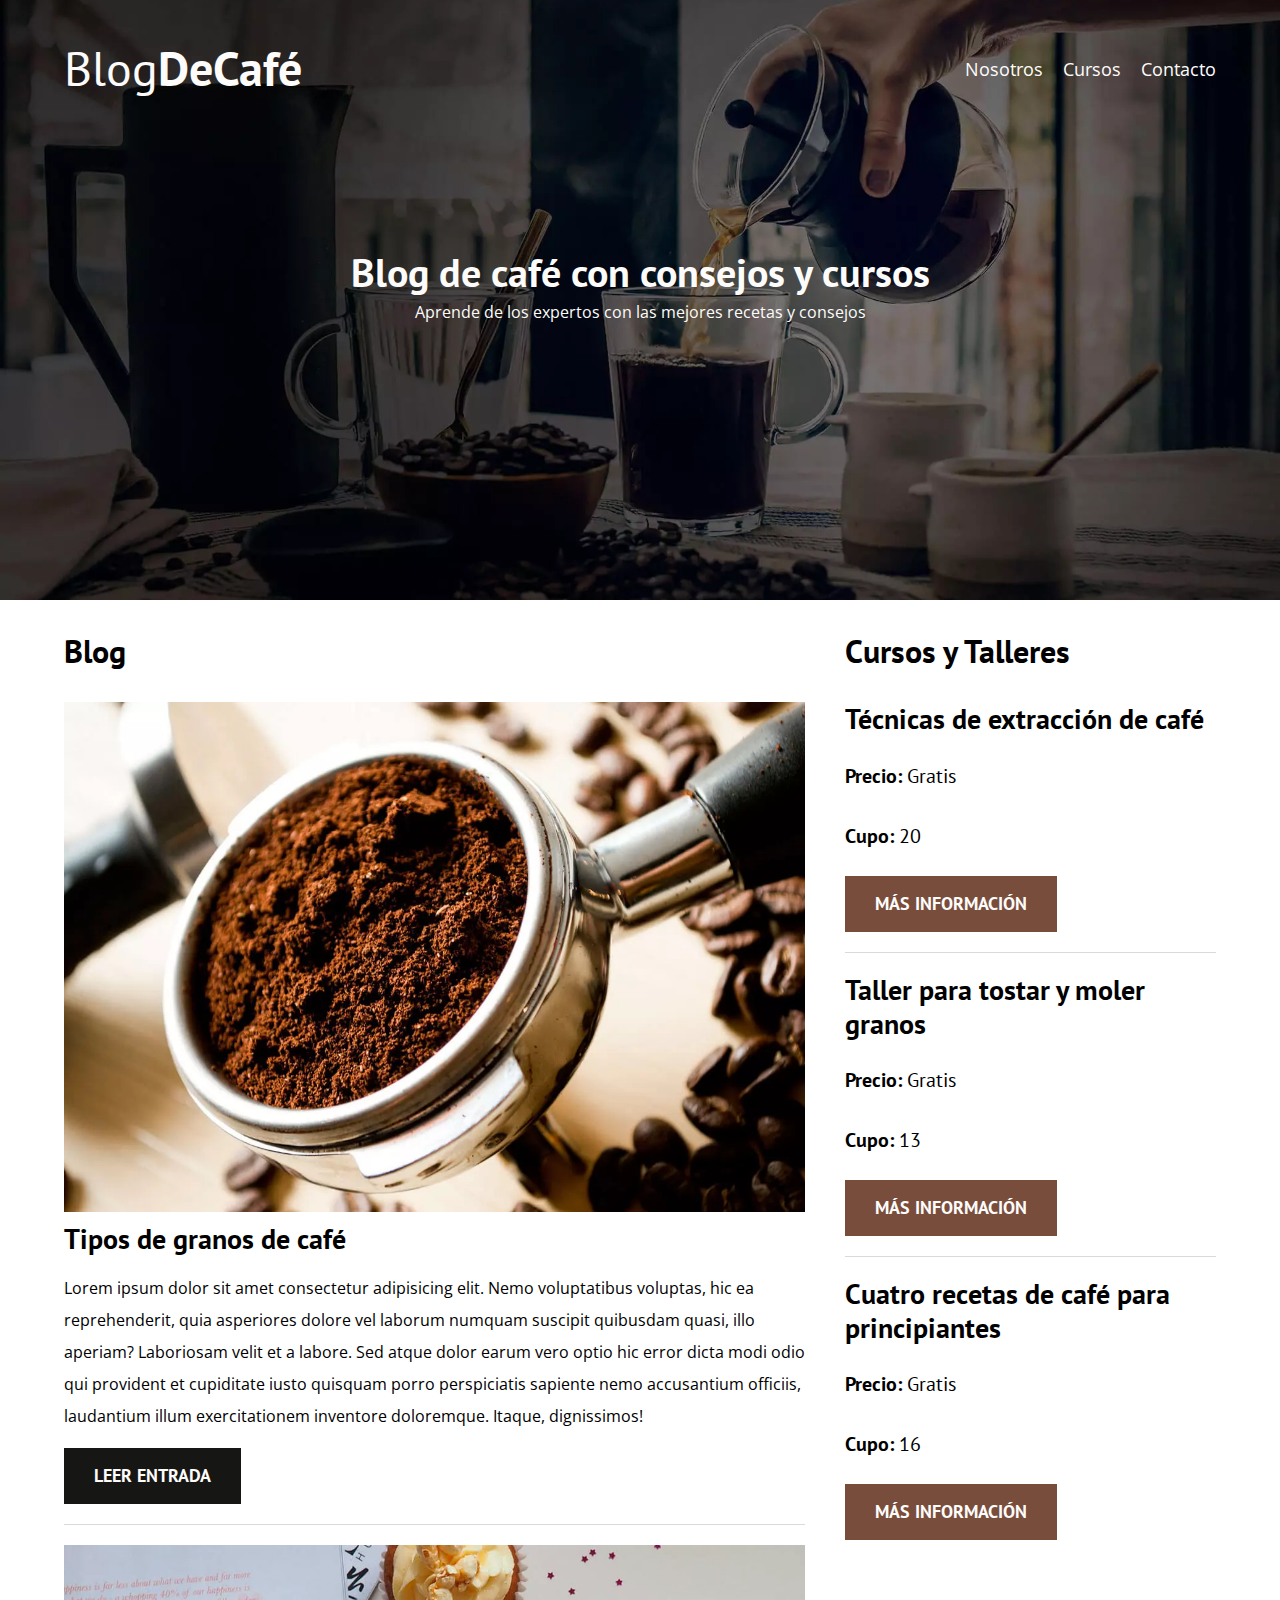
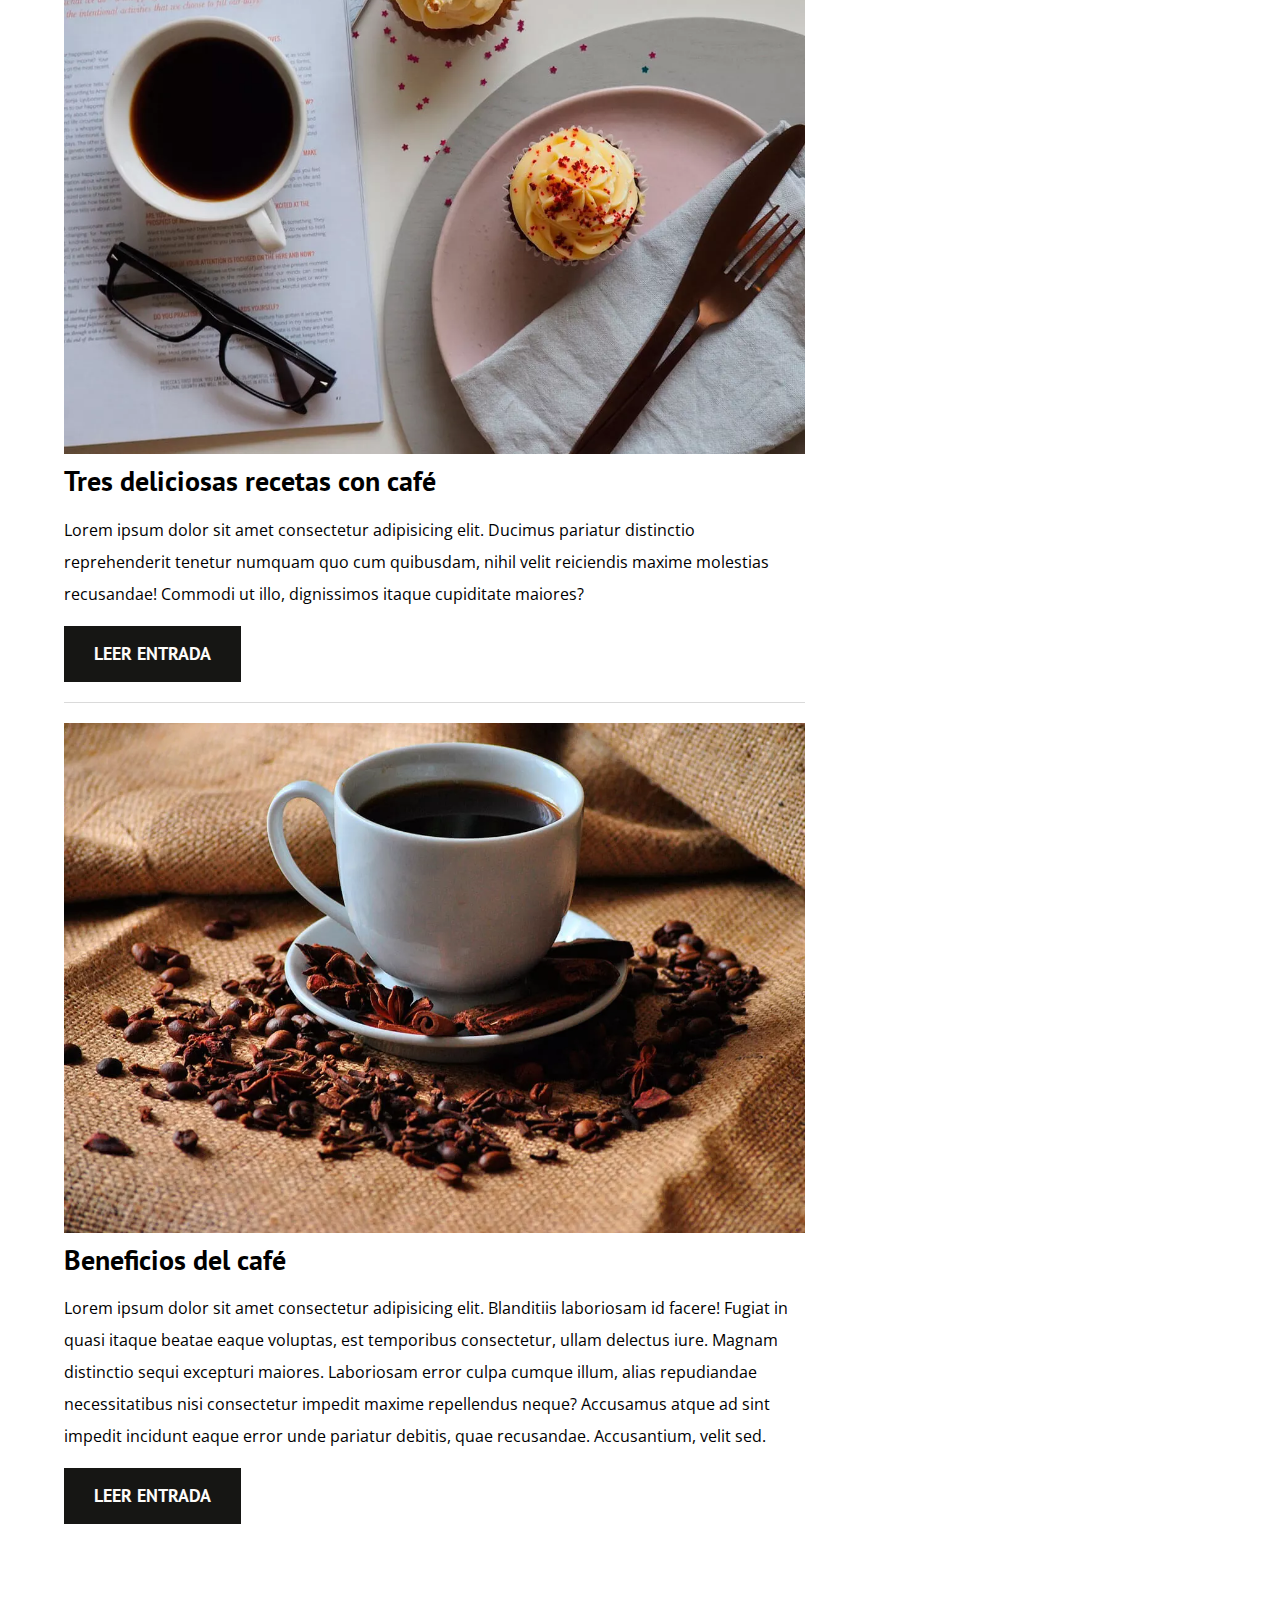
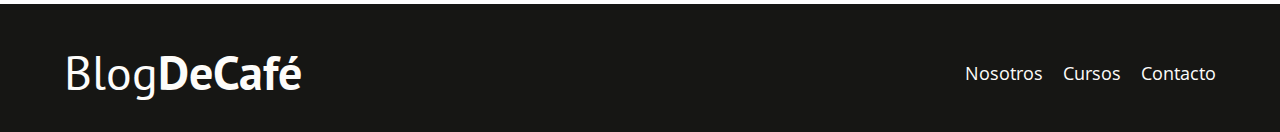
<file: index.html>
<!DOCTYPE html>
<html lang="es">

<head>
    <meta charset="UTF-8">
    <meta name="viewport" content="width=device-width, initial-scale=1.0">
    <title>Blog De Café</title>

    <!-- CSS & Fonts -->
    <link rel="preload" href="css/normalize.css" as="style">
    <link rel="stylesheet" href="css/normalize.css">

    <link rel="preconnect" href="https://fonts.googleapis.com/css2?family=Open+Sans&family=PT+Sans:wght@400;700&display=swap" crossorigin="crossorigin" as="font">
    <link href="https://fonts.googleapis.com/css2?family=Open+Sans&family=PT+Sans:wght@400;700&display=swap" rel="stylesheet">

    <link rel="preload" href="css/style.css" as="style">
    <link rel="stylesheet" href="css/style.css">

    <!-- Descripción -->
    <meta name="description" content="Página web de blog de café.">
</head>

<body>
    <header class="header">
        <div class="contenedor">
            <div class="barra">
                <a href="index.html" class="logo">
                    <h1 class="logo__nombre no-margin centrar-texto">Blog<span class="logo__bold">DeCafé</span></h1>
                </a>

                <nav class="navegacion">
                    <a href="nosotros.html" class="navegacion__enlace">Nosotros</a>
                    <a href="cursos.html" class="navegacion__enlace">Cursos</a>
                    <a href="contacto.html" class="navegacion__enlace">Contacto</a>
                </nav>
            </div>
        </div>

        <div class="header__texto">
            <h2 class="no-margin">Blog de café con consejos y cursos</h2>
            <p class="no-margin">Aprende de los expertos con las mejores recetas y consejos</p>
        </div>
    </header>

    <div class="contenedor contenido-principal">
        <main class="blog">
            <h3>Blog</h3>

            <article class="entrada">
                <div class="entrada__imagen">
                    <picture>
                        <source srcset="img/blog1.webp" loading="lazy" type="image/webp">
                        <img src="img/blog1.jpg" loading="lazy" alt="Imagen Blog">
                    </picture>
                </div>

                <div class="entrada__contenido">
                    <h4 class="no-margin">Tipos de granos de café</h4>
                    <p>Lorem ipsum dolor sit amet consectetur adipisicing elit. Nemo voluptatibus voluptas, hic ea reprehenderit, quia asperiores dolore vel laborum numquam suscipit quibusdam quasi, illo aperiam? Laboriosam velit et a labore. Sed atque dolor earum vero optio hic error dicta modi odio qui provident et cupiditate iusto quisquam porro perspiciatis sapiente nemo accusantium officiis, laudantium illum exercitationem inventore doloremque. Itaque, dignissimos!</p>
                    <a href="entrada.html" class="boton boton--primario">Leer entrada</a>
                </div>
            </article>

            <article class="entrada">
                <div class="entrada__imagen">
                    <picture>
                        <source srcset="img/blog2.webp" loading="lazy" type="image/webp">
                        <img src="img/blog2.jpg" loading="lazy" alt="Imagen Blog">
                    </picture>
                </div>

                <div class="entrada__contenido">
                    <h4 class="no-margin">Tres deliciosas recetas con café</h4>
                    <p>Lorem ipsum dolor sit amet consectetur adipisicing elit. Ducimus pariatur distinctio reprehenderit tenetur numquam quo cum quibusdam, nihil velit reiciendis maxime molestias recusandae! Commodi ut illo, dignissimos itaque cupiditate maiores?</p>
                    <a href="entrada.html" class="boton boton--primario">Leer entrada</a>
                </div>
            </article>

            <article class="entrada">
                <div class="entrada__imagen">
                    <picture>
                        <source srcset="img/blog3.webp" loading="lazy" type="image/webp">
                        <img src="img/blog3.jpg" loading="lazy" alt="Imagen Blog">
                    </picture>
                </div>

                <div class="entrada__contenido">
                    <h4 class="no-margin">Beneficios del café</h4>
                    <p>Lorem ipsum dolor sit amet consectetur adipisicing elit. Blanditiis laboriosam id facere! Fugiat in quasi itaque beatae eaque voluptas, est temporibus consectetur, ullam delectus iure. Magnam distinctio sequi excepturi maiores. Laboriosam error culpa cumque illum, alias repudiandae necessitatibus nisi consectetur impedit maxime repellendus neque? Accusamus atque ad sint impedit incidunt eaque error unde pariatur debitis, quae recusandae. Accusantium, velit sed.</p>
                    <a href="entrada.html" class="boton boton--primario">Leer entrada</a>
                </div>
            </article>
        </main>

        <aside class="sidebar">
            <h3>Cursos y Talleres</h3>

            <ul class="cursos no-padding">
                <li class="widget-curso">
                    <h4 class="no-margin">Técnicas de extracción de café</h4>
                    <p class="widget-curso__label">Precio:
                        <span class="widget-curso__info">Gratis</span>
                    </p>
                    <p class="widget-curso__label">Cupo:
                        <span class="widget-curso__info">20</span>
                    </p>
                    <a href="cursos.html" class="boton boton--secundario">Más información</a>
                </li>

                <li class="widget-curso">
                    <h4 class="no-margin">Taller para tostar y moler granos</h4>
                    <p class="widget-curso__label">Precio:
                        <span class="widget-curso__info">Gratis</span>
                    </p>
                    <p class="widget-curso__label">Cupo:
                        <span class="widget-curso__info">13</span>
                    </p>
                    <a href="cursos.html" class="boton boton--secundario">Más información</a>
                </li>

                <li class="widget-curso">
                    <h4 class="no-margin">Cuatro recetas de café para principiantes</h4>
                    <p class="widget-curso__label">Precio:
                        <span class="widget-curso__info">Gratis</span>
                    </p>
                    <p class="widget-curso__label">Cupo:
                        <span class="widget-curso__info">16</span>
                    </p>
                    <a href="cursos.html" class="boton boton--secundario">Más información</a>
                </li>
            </ul>
        </aside>
    </div>

    <footer class="footer">
        <div class="contenedor">
            <div class="barra">
                <a href="index.html" class="logo">
                    <h1 class="logo__nombre no-margin centrar-texto">Blog<span class="logo__bold">DeCafé</span></h1>
                </a>

                <nav class="navegacion">
                    <a href="nosotros.html" class="navegacion__enlace">Nosotros</a>
                    <a href="cursos.html" class="navegacion__enlace">Cursos</a>
                    <a href="contacto.html" class="navegacion__enlace">Contacto</a>
                </nav>
            </div>
        </div>
    </footer>

    <script src="js/modernizr.js"></script>
</body>

</html>
</file>
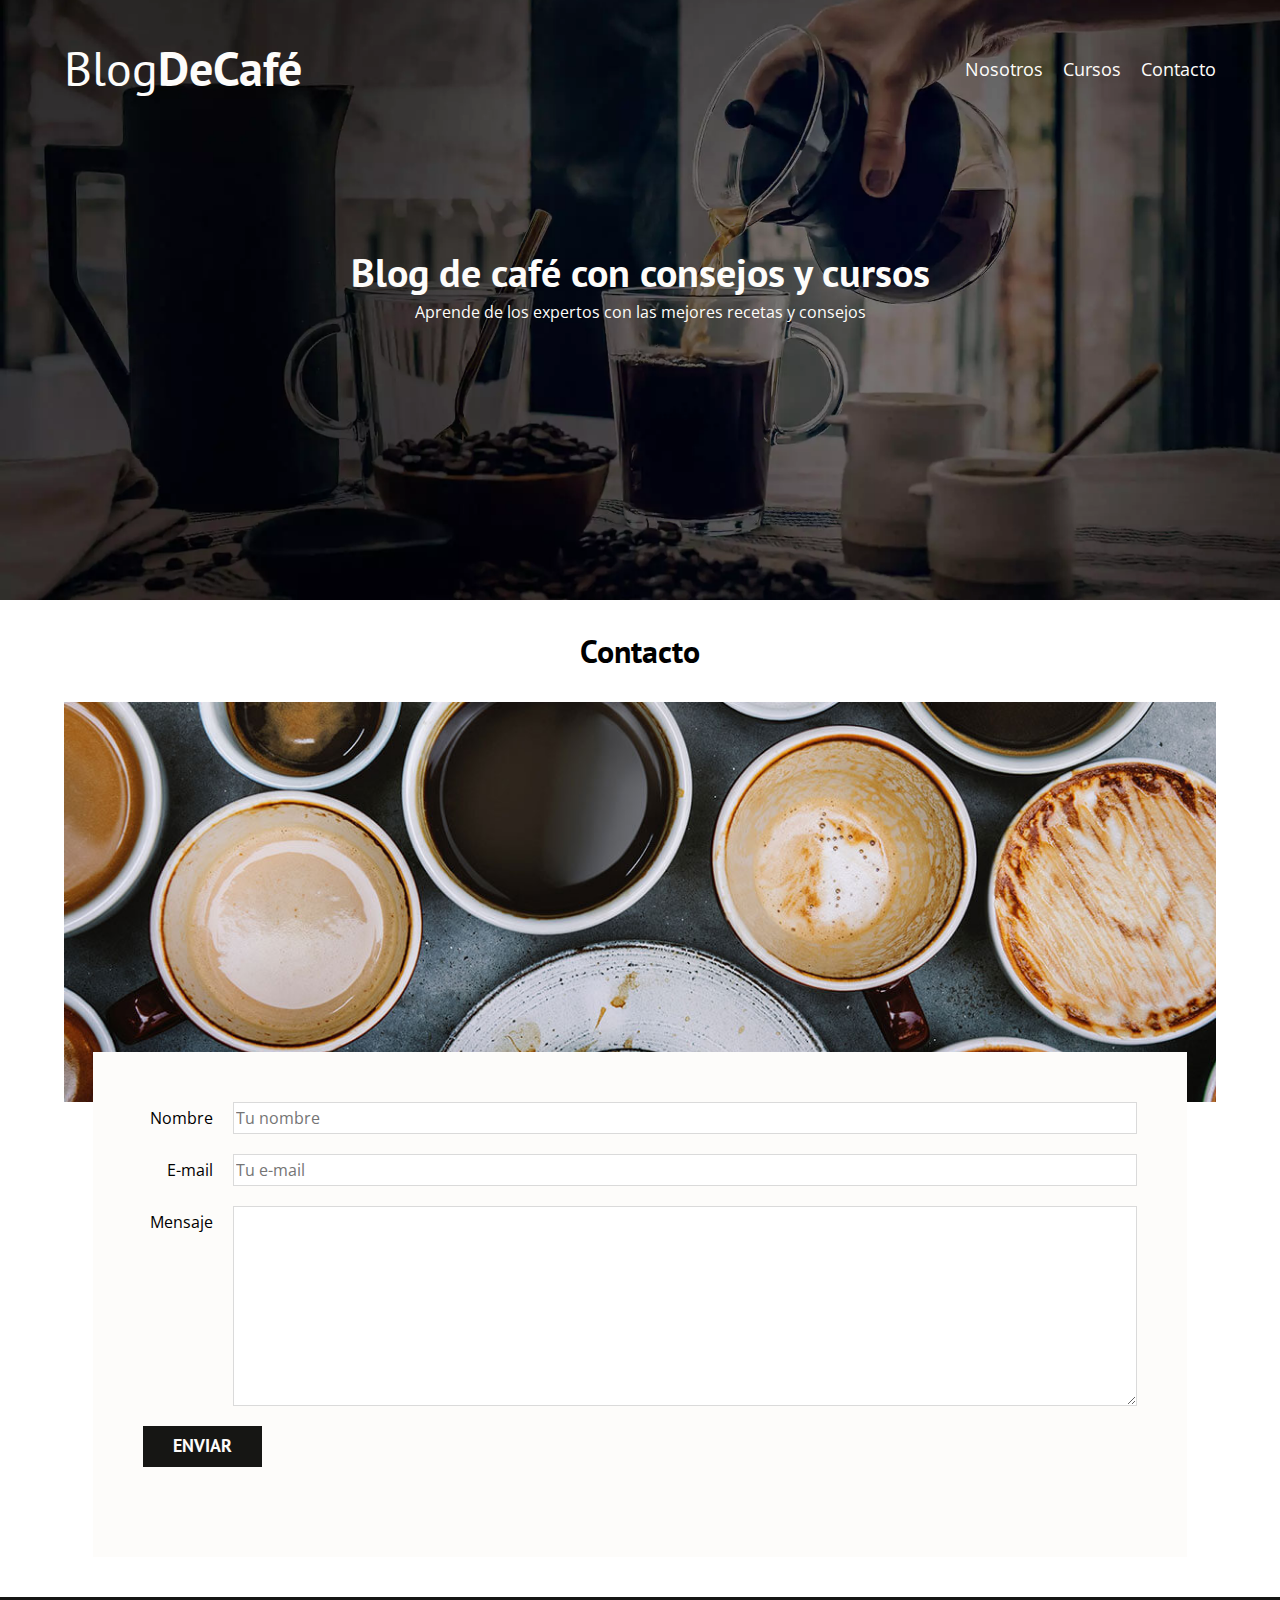
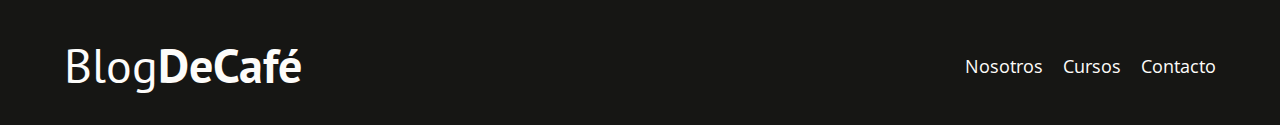
<file: contacto.html>
<!DOCTYPE html>
<html lang="es">

<head>
    <meta charset="UTF-8">
    <meta name="viewport" content="width=device-width, initial-scale=1.0">
    <title>Blog De Café</title>

    <!-- CSS & Fonts -->
    <link rel="preload" href="css/normalize.css" as="style">
    <link rel="stylesheet" href="css/normalize.css">

    <link rel="preconnect" href="https://fonts.googleapis.com/css2?family=Open+Sans&family=PT+Sans:wght@400;700&display=swap" crossorigin="crossorigin" as="font">
    <link href="https://fonts.googleapis.com/css2?family=Open+Sans&family=PT+Sans:wght@400;700&display=swap" rel="stylesheet">

    <link rel="preload" href="css/style.css" as="style">
    <link rel="stylesheet" href="css/style.css">

    <!-- Descripción -->
    <meta name="description" content="Contáctanos en nuestro blog de café.">
</head>

<body>
    <header class="header">
        <div class="contenedor">
            <div class="barra">
                <a href="index.html" class="logo">
                    <h1 class="logo__nombre no-margin centrar-texto">Blog<span class="logo__bold">DeCafé</span></h1>
                </a>

                <nav class="navegacion">
                    <a href="nosotros.html" class="navegacion__enlace">Nosotros</a>
                    <a href="cursos.html" class="navegacion__enlace">Cursos</a>
                    <a href="contacto.html" class="navegacion__enlace">Contacto</a>
                </nav>
            </div>
        </div>

        <div class="header__texto">
            <h2 class="no-margin">Blog de café con consejos y cursos</h2>
            <p class="no-margin">Aprende de los expertos con las mejores recetas y consejos</p>
        </div>
    </header>

    <main class="contenedor">
        <h3 class="centrar-texto">Contacto</h3>

        <div class="contacto-bg"></div>

        <form class="formulario">
            <div class="campo">
                <label for="nombre" class="campo__label">Nombre</label>
                <input class="campo__field" type="text" placeholder="Tu nombre" id="nombre">
            </div>

            <div class="campo">
                <label for="email" class="campo__label">E-mail</label>
                <input class="campo__field" type="email" placeholder="Tu e-mail" id="email">
            </div>

            <div class="campo">
                <label for="mensaje" class="campo__label">Mensaje</label>
                <textarea class="campo__field campo__field--textarea" id="mensaje"></textarea>
            </div>

            <div class="campo">
                <input type="submit" value="Enviar" class="boton boton--primario">
            </div>
        </form>
    </main>

    <footer class="footer">
        <div class="contenedor">
            <div class="barra">
                <a href="index.html" class="logo">
                    <h1 class="logo__nombre no-margin centrar-texto">Blog<span class="logo__bold">DeCafé</span></h1>
                </a>

                <nav class="navegacion">
                    <a href="nosotros.html" class="navegacion__enlace">Nosotros</a>
                    <a href="cursos.html" class="navegacion__enlace">Cursos</a>
                    <a href="contacto.html" class="navegacion__enlace">Contacto</a>
                </nav>
            </div>
        </div>
    </footer>

    <script src="js/modernizr.js"></script>
</body>

</html>
</file>
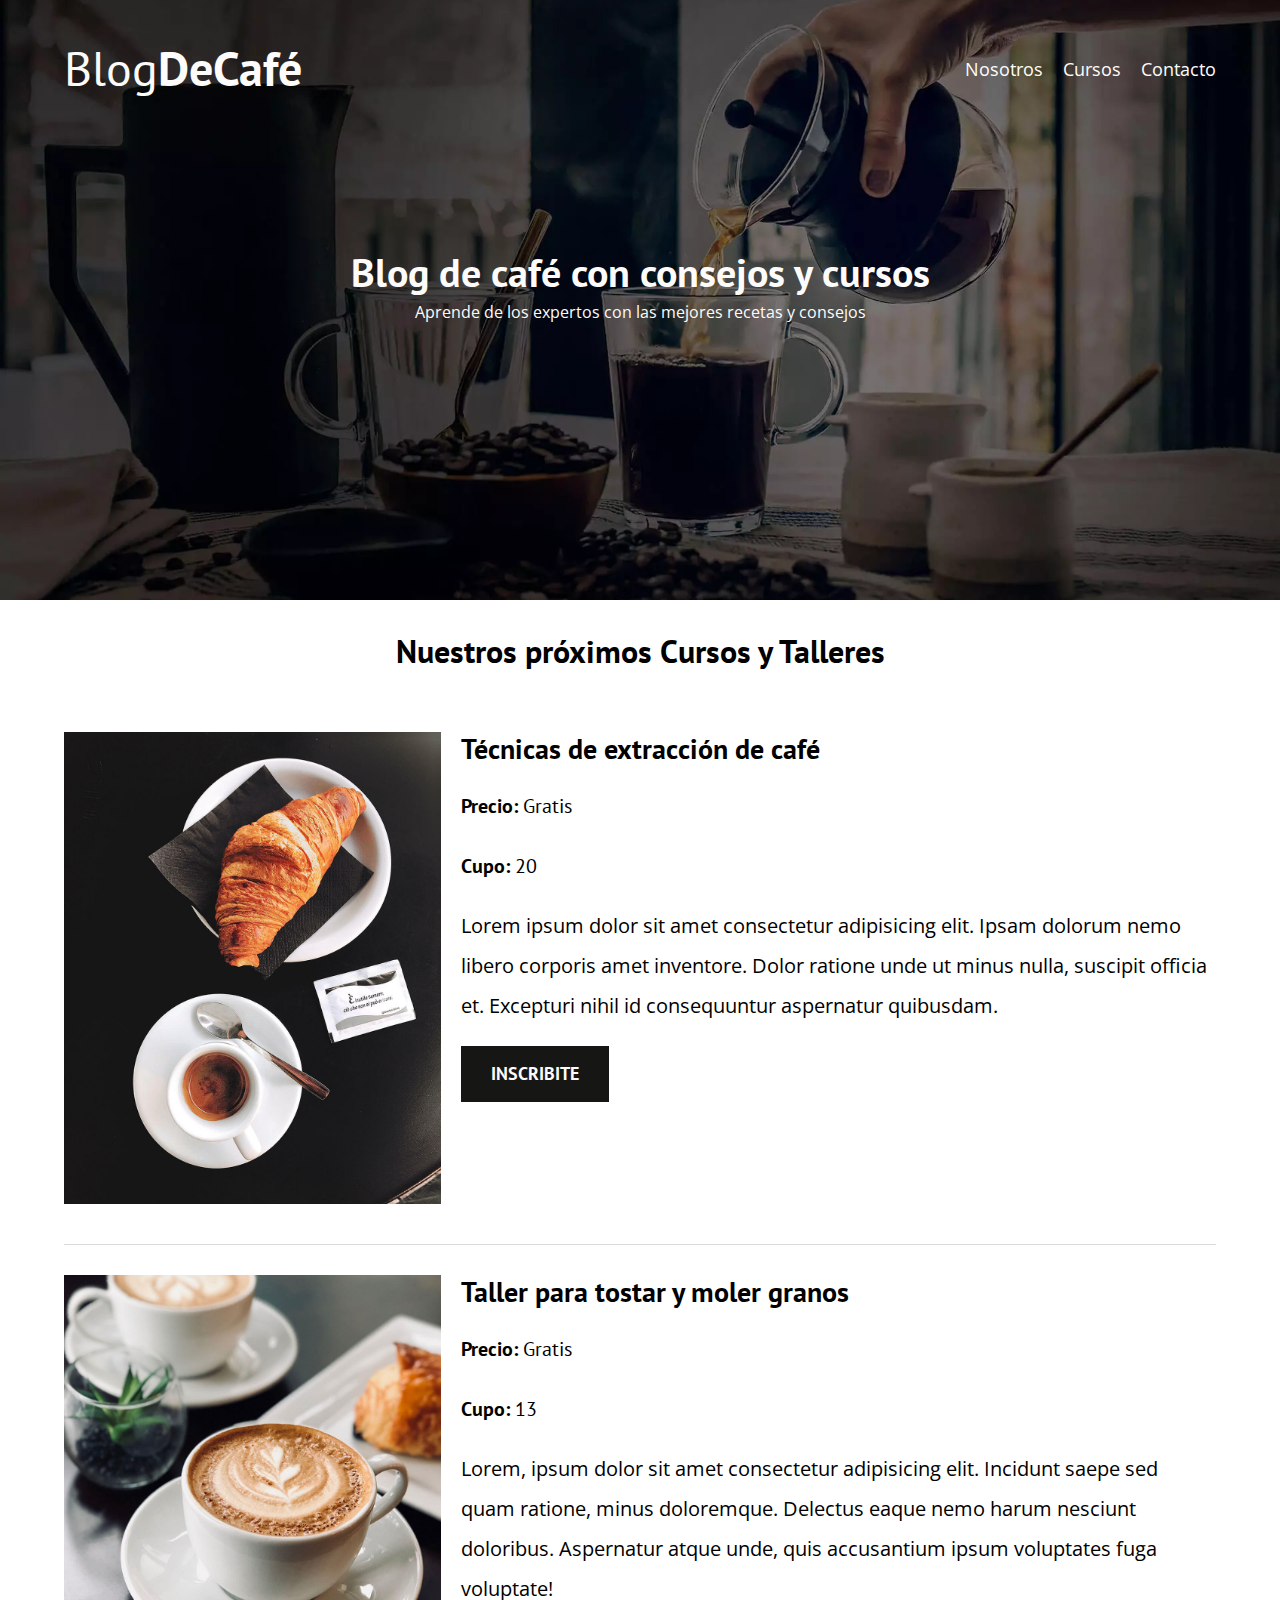
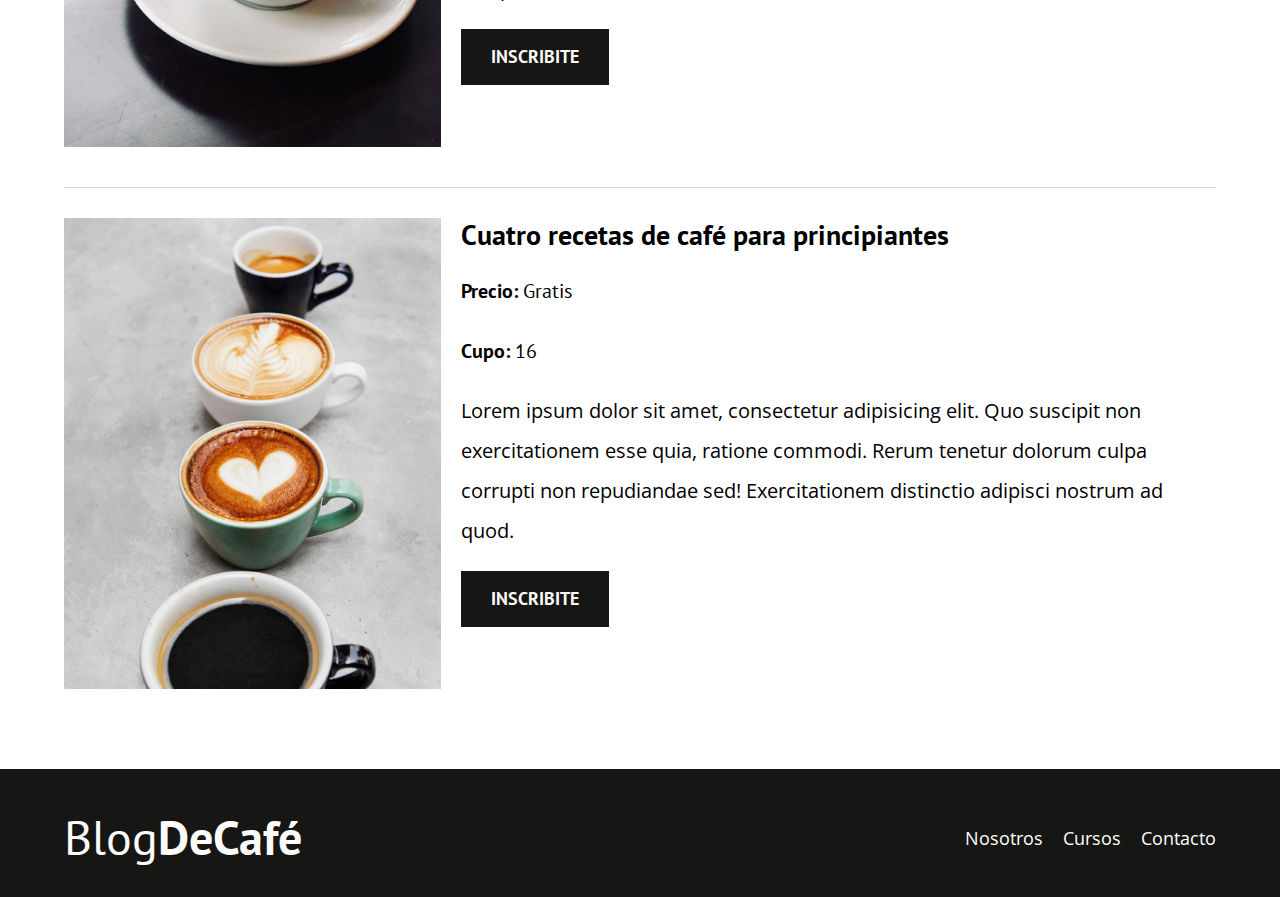
<file: cursos.html>
<!DOCTYPE html>
<html lang="es">

<head>
    <meta charset="UTF-8">
    <meta name="viewport" content="width=device-width, initial-scale=1.0">
    <title>Blog De Café</title>

    <!-- CSS & Fonts -->
    <link rel="preload" href="css/normalize.css" as="style">
    <link rel="stylesheet" href="css/normalize.css">

    <link rel="preconnect" href="https://fonts.googleapis.com/css2?family=Open+Sans&family=PT+Sans:wght@400;700&display=swap" crossorigin="crossorigin" as="font">
    <link href="https://fonts.googleapis.com/css2?family=Open+Sans&family=PT+Sans:wght@400;700&display=swap" rel="stylesheet">

    <link rel="preload" href="css/style.css" as="style">
    <link rel="stylesheet" href="css/style.css">

    <!-- Descripción -->
    <meta name="description" content="Chequea los cursos que ofrecemos en nuestro blog de café.">
</head>

<body>
    <header class="header">
        <div class="contenedor">
            <div class="barra">
                <a href="index.html" class="logo">
                    <h1 class="logo__nombre no-margin centrar-texto">Blog<span class="logo__bold">DeCafé</span></h1>
                </a>

                <nav class="navegacion">
                    <a href="nosotros.html" class="navegacion__enlace">Nosotros</a>
                    <a href="cursos.html" class="navegacion__enlace">Cursos</a>
                    <a href="contacto.html" class="navegacion__enlace">Contacto</a>
                </nav>
            </div>
        </div>

        <div class="header__texto">
            <h2 class="no-margin">Blog de café con consejos y cursos</h2>
            <p class="no-margin">Aprende de los expertos con las mejores recetas y consejos</p>
        </div>
    </header>

    <main class="contenedor">
        <h3 class="centrar-texto">Nuestros próximos Cursos y Talleres</h3>

        <div class="curso">
            <div class="curso__imagen">
                <img src="img/curso1.jpg" loading="lazy" alt="Imagen del curso">
            </div>
            <div class="curso__info">
                <h4 class="no-margin">Técnicas de extracción de café</h4>
                <p class="curso__label">Precio:
                    <span class="curso__info">Gratis</span>
                </p>
                <p class="curso__label">Cupo:
                    <span class="curso__info">20</span>
                </p>
                <p class="curso__descripcion">
                    Lorem ipsum dolor sit amet consectetur adipisicing elit. Ipsam dolorum nemo libero corporis amet inventore. Dolor ratione unde ut minus nulla, suscipit officia et. Excepturi nihil id consequuntur aspernatur quibusdam.
                </p>
                <a href="cursos.html" class="boton boton--primario">Inscribite</a>
            </div>
        </div> <!-- CURSO -->

        <div class="curso">
            <div class="curso__imagen">
                <img src="img/curso2.jpg" loading="lazy" alt="Imagen del curso">
            </div>
            <div class="curso__info">
                <h4 class="no-margin">Taller para tostar y moler granos</h4>
                <p class="curso__label">Precio:
                    <span class="curso__info">Gratis</span>
                </p>
                <p class="curso__label">Cupo:
                    <span class="curso__info">13</span>
                </p>
                <p class="curso__descripcion">
                    Lorem, ipsum dolor sit amet consectetur adipisicing elit. Incidunt saepe sed quam ratione, minus doloremque. Delectus eaque nemo harum nesciunt doloribus. Aspernatur atque unde, quis accusantium ipsum voluptates fuga voluptate!
                </p>
                <a href="cursos.html" class="boton boton--primario">Inscribite</a>
            </div>
        </div> <!-- CURSO -->

        <div class="curso">
            <div class="curso__imagen">
                <img src="img/curso3.jpg" loading="lazy" alt="Imagen del curso">
            </div>
            <div class="curso__info">
                <h4 class="no-margin">Cuatro recetas de café para principiantes</h4>
                <p class="curso__label">Precio:
                    <span class="curso__info">Gratis</span>
                </p>
                <p class="curso__label">Cupo:
                    <span class="curso__info">16</span>
                </p>
                <p class="curso__descripcion">
                    Lorem ipsum dolor sit amet, consectetur adipisicing elit. Quo suscipit non exercitationem esse quia, ratione commodi. Rerum tenetur dolorum culpa corrupti non repudiandae sed! Exercitationem distinctio adipisci nostrum ad quod.
                </p>
                <a href="cursos.html" class="boton boton--primario">Inscribite</a>
            </div>
        </div> <!-- CURSO -->
    </main>

    <footer class="footer">
        <div class="contenedor">
            <div class="barra">
                <a href="index.html" class="logo">
                    <h1 class="logo__nombre no-margin centrar-texto">Blog<span class="logo__bold">DeCafé</span></h1>
                </a>

                <nav class="navegacion">
                    <a href="nosotros.html" class="navegacion__enlace">Nosotros</a>
                    <a href="cursos.html" class="navegacion__enlace">Cursos</a>
                    <a href="contacto.html" class="navegacion__enlace">Contacto</a>
                </nav>
            </div>
        </div>
    </footer>

    <script src="js/modernizr.js"></script>
</body>

</html>
</file>
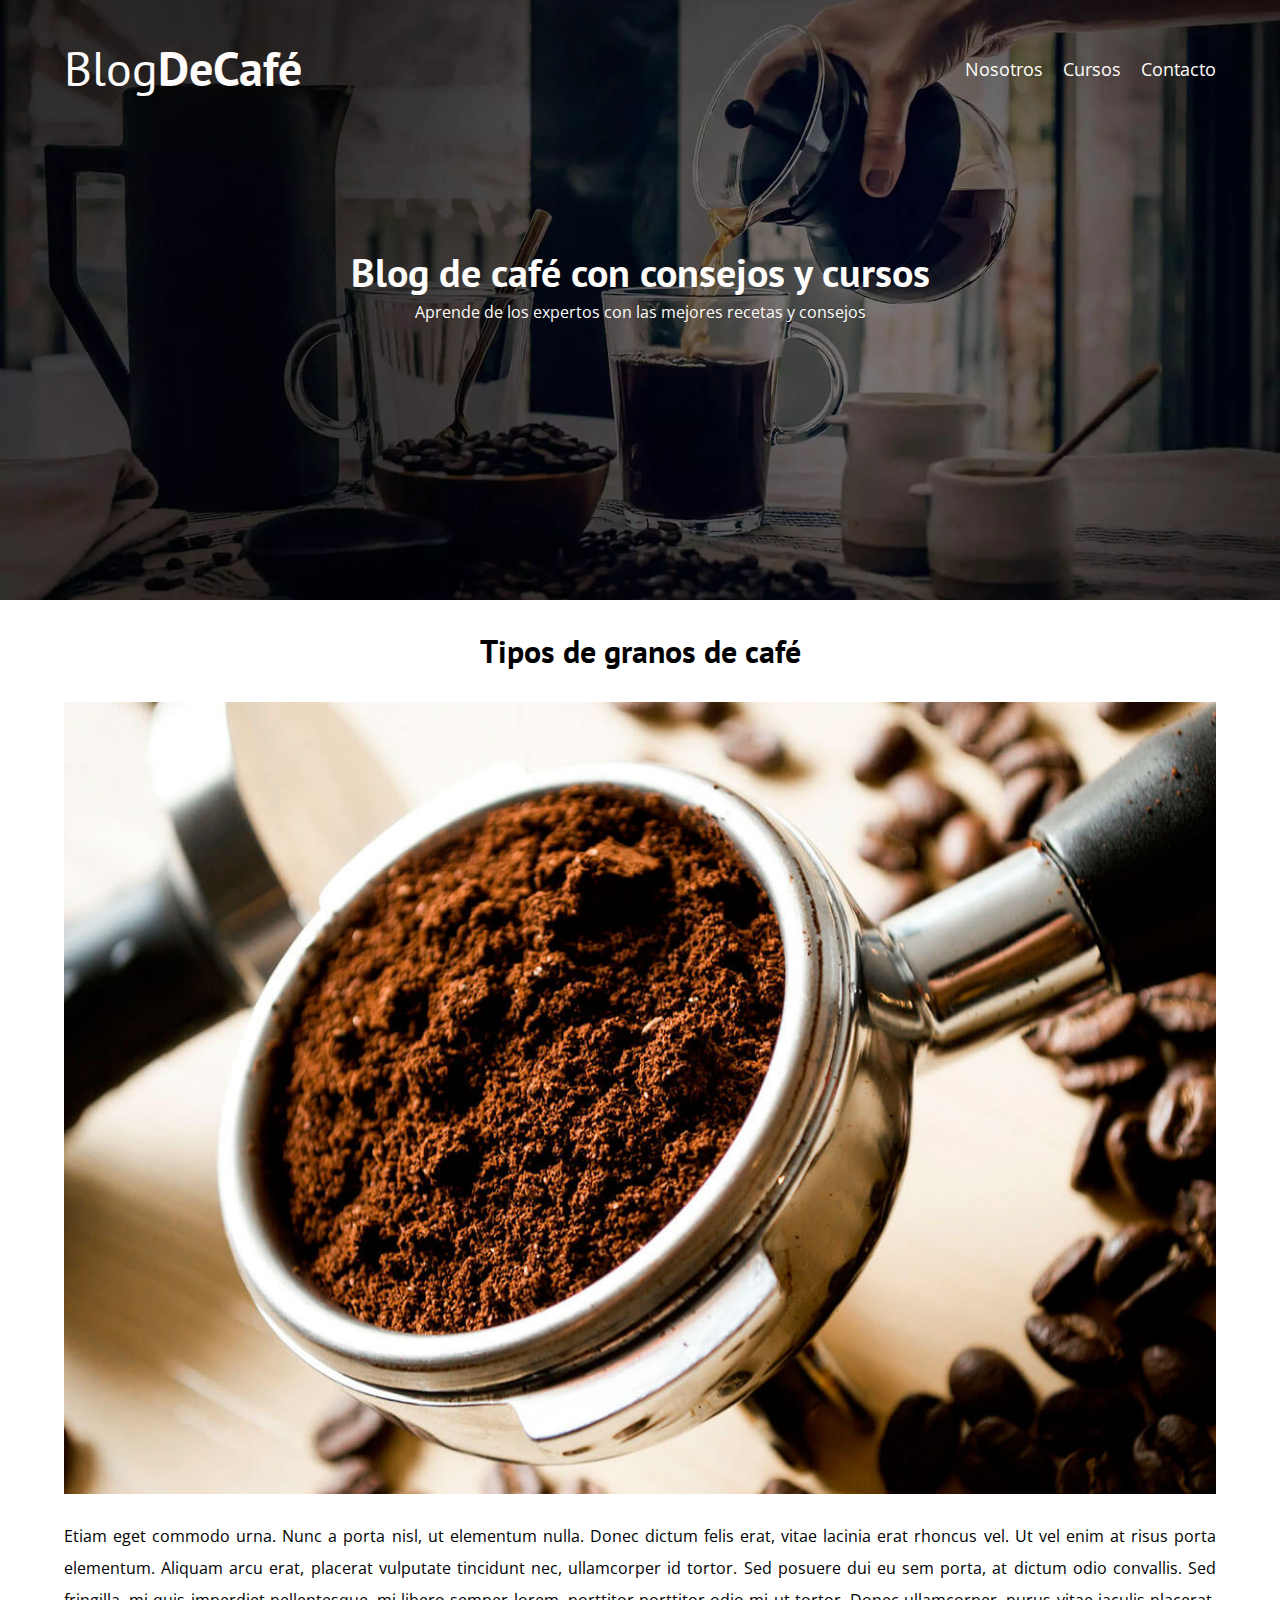
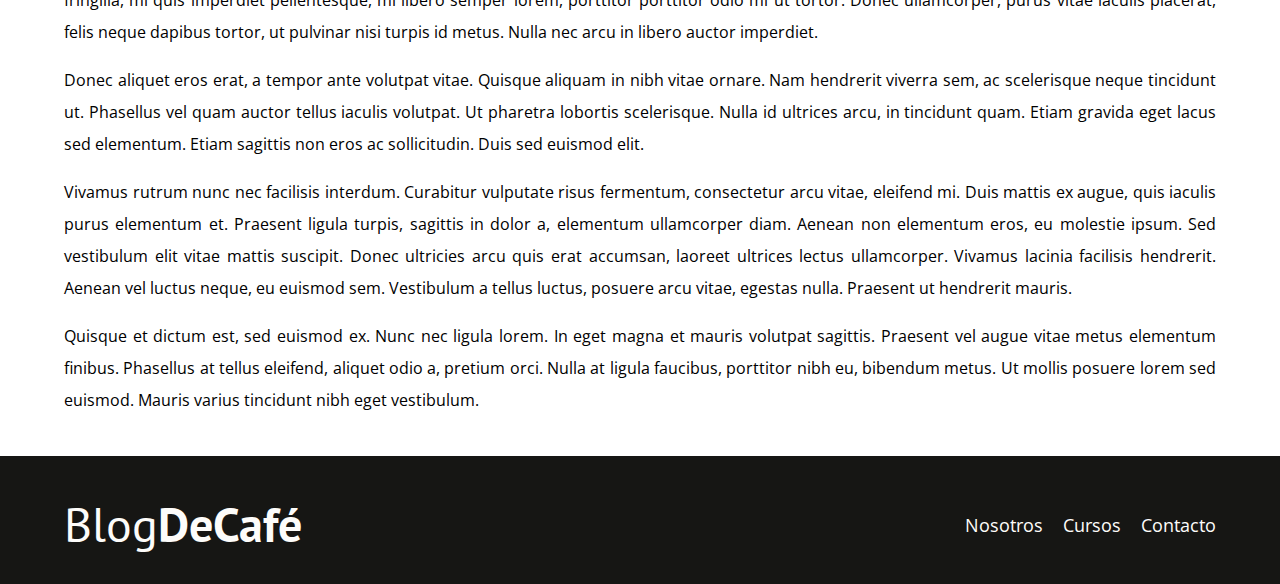
<file: entrada.html>
<!DOCTYPE html>
<html lang="es">

<head>
    <meta charset="UTF-8">
    <meta name="viewport" content="width=device-width, initial-scale=1.0">
    <title>Blog De Café</title>

    <!-- CSS & Fonts -->
    <link rel="preload" href="css/normalize.css" as="style">
    <link rel="stylesheet" href="css/normalize.css">

    <link rel="preconnect" href="https://fonts.googleapis.com/css2?family=Open+Sans&family=PT+Sans:wght@400;700&display=swap" crossorigin="crossorigin" as="font">
    <link href="https://fonts.googleapis.com/css2?family=Open+Sans&family=PT+Sans:wght@400;700&display=swap" rel="stylesheet">

    <link rel="preload" href="css/style.css" as="style">
    <link rel="stylesheet" href="css/style.css">

    <!-- Descripción -->
    <meta name="description" content="Artículo de nuestro blog de café.">
</head>

<body>
    <header class="header">
        <div class="contenedor">
            <div class="barra">
                <a href="index.html" class="logo">
                    <h1 class="logo__nombre no-margin centrar-texto">Blog<span class="logo__bold">DeCafé</span></h1>
                </a>

                <nav class="navegacion">
                    <a href="nosotros.html" class="navegacion__enlace">Nosotros</a>
                    <a href="cursos.html" class="navegacion__enlace">Cursos</a>
                    <a href="contacto.html" class="navegacion__enlace">Contacto</a>
                </nav>
            </div>
        </div>

        <div class="header__texto">
            <h2 class="no-margin">Blog de café con consejos y cursos</h2>
            <p class="no-margin">Aprende de los expertos con las mejores recetas y consejos</p>
        </div>
    </header>

    <main class="contenedor">
        <h3 class="centrar-texto">Tipos de granos de café</h3>

        <img src="img/blog1.jpg" alt="Imagen del blog">

        <p class="entrada__blog">Etiam eget commodo urna. Nunc a porta nisl, ut elementum nulla. Donec dictum felis erat, vitae lacinia erat rhoncus vel. Ut vel enim at risus porta elementum. Aliquam arcu erat, placerat vulputate tincidunt nec, ullamcorper id tortor. Sed posuere dui eu sem porta, at dictum odio convallis. Sed fringilla, mi quis imperdiet pellentesque, mi libero semper lorem, porttitor porttitor odio mi ut tortor. Donec ullamcorper, purus vitae iaculis placerat, felis neque dapibus tortor, ut pulvinar nisi turpis id metus. Nulla nec arcu in libero auctor imperdiet.</p>

        <p class="entrada__blog">Donec aliquet eros erat, a tempor ante volutpat vitae. Quisque aliquam in nibh vitae ornare. Nam hendrerit viverra sem, ac scelerisque neque tincidunt ut. Phasellus vel quam auctor tellus iaculis volutpat. Ut pharetra lobortis scelerisque. Nulla id ultrices arcu, in tincidunt quam. Etiam gravida eget lacus sed elementum. Etiam sagittis non eros ac sollicitudin. Duis sed euismod elit.</p>

        <p class="entrada__blog">Vivamus rutrum nunc nec facilisis interdum. Curabitur vulputate risus fermentum, consectetur arcu vitae, eleifend mi. Duis mattis ex augue, quis iaculis purus elementum et. Praesent ligula turpis, sagittis in dolor a, elementum ullamcorper diam. Aenean non elementum eros, eu molestie ipsum. Sed vestibulum elit vitae mattis suscipit. Donec ultricies arcu quis erat accumsan, laoreet ultrices lectus ullamcorper. Vivamus lacinia facilisis hendrerit. Aenean vel luctus neque, eu euismod sem. Vestibulum a tellus luctus, posuere arcu vitae, egestas nulla. Praesent ut hendrerit mauris.</p>

        <p class="entrada__blog">Quisque et dictum est, sed euismod ex. Nunc nec ligula lorem. In eget magna et mauris volutpat sagittis. Praesent vel augue vitae metus elementum finibus. Phasellus at tellus eleifend, aliquet odio a, pretium orci. Nulla at ligula faucibus, porttitor nibh eu, bibendum metus. Ut mollis posuere lorem sed euismod. Mauris varius tincidunt nibh eget vestibulum.</p>
    </main>

    <footer class="footer">
        <div class="contenedor">
            <div class="barra">
                <a href="index.html" class="logo">
                    <h1 class="logo__nombre no-margin centrar-texto">Blog<span class="logo__bold">DeCafé</span></h1>
                </a>

                <nav class="navegacion">
                    <a href="nosotros.html" class="navegacion__enlace">Nosotros</a>
                    <a href="cursos.html" class="navegacion__enlace">Cursos</a>
                    <a href="contacto.html" class="navegacion__enlace">Contacto</a>
                </nav>
            </div>
        </div>
    </footer>

    <script src="js/modernizr.js"></script>
</body>

</html>
</file>
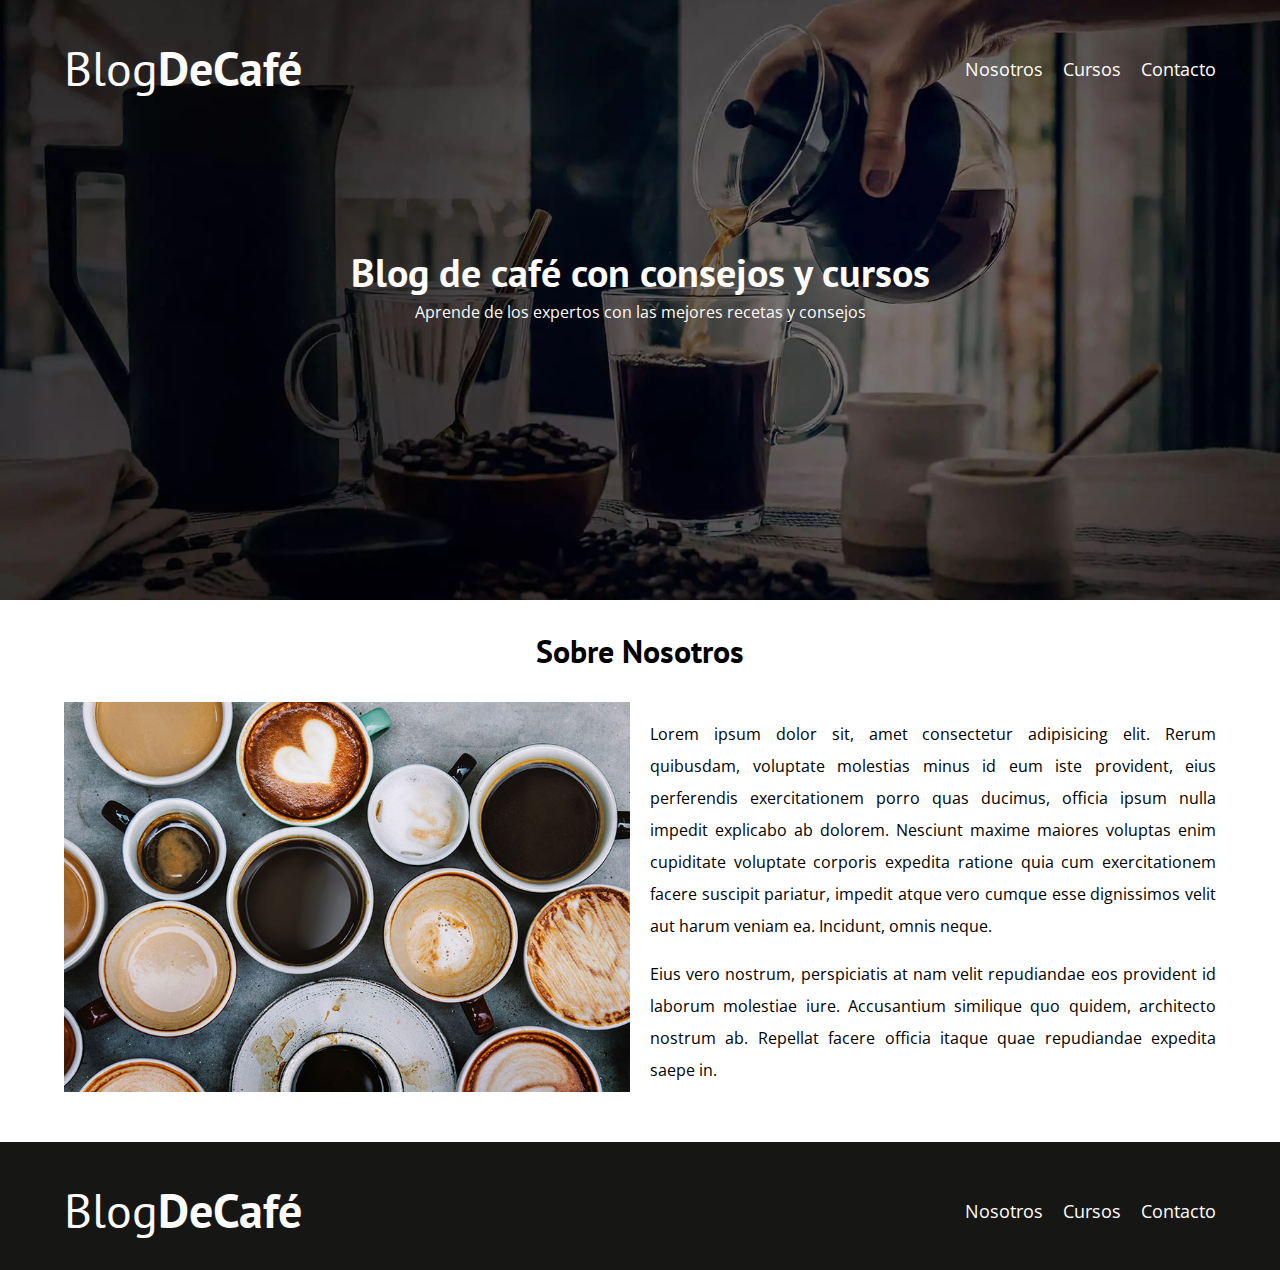
<file: nosotros.html>
<!DOCTYPE html>
<html lang="es">

<head>
    <meta charset="UTF-8">
    <meta name="viewport" content="width=device-width, initial-scale=1.0">
    <title>Blog De Café</title>

    <!-- CSS & Fonts -->
    <link rel="preload" href="css/normalize.css" as="style">
    <link rel="stylesheet" href="css/normalize.css">

    <link rel="preconnect" href="https://fonts.googleapis.com/css2?family=Open+Sans&family=PT+Sans:wght@400;700&display=swap" crossorigin="crossorigin" as="font">
    <link href="https://fonts.googleapis.com/css2?family=Open+Sans&family=PT+Sans:wght@400;700&display=swap" rel="stylesheet">

    <link rel="preload" href="css/style.css" as="style">
    <link rel="stylesheet" href="css/style.css">

    <!-- Descripción -->
    <meta name="description" content="¿Quiénes somos? Conoce quiénes están detrás del blog de café.">
</head>

<body>
    <header class="header">
        <div class="contenedor">
            <div class="barra">
                <a href="index.html" class="logo">
                    <h1 class="logo__nombre no-margin centrar-texto">Blog<span class="logo__bold">DeCafé</span></h1>
                </a>

                <nav class="navegacion">
                    <a href="nosotros.html" class="navegacion__enlace">Nosotros</a>
                    <a href="cursos.html" class="navegacion__enlace">Cursos</a>
                    <a href="contacto.html" class="navegacion__enlace">Contacto</a>
                </nav>
            </div>
        </div>

        <div class="header__texto">
            <h2 class="no-margin">Blog de café con consejos y cursos</h2>
            <p class="no-margin">Aprende de los expertos con las mejores recetas y consejos</p>
        </div>
    </header>

    <main class="contenedor">
        <h3 class="centrar-texto">Sobre Nosotros</h3>

        <div class="sobre-nosotros">
            <div>
                <img src="img/nosotros.jpg" alt="Imagen Nosotros">
            </div>

            <div class="sobre-nosotros__texto">
                <p>
                    Lorem ipsum dolor sit, amet consectetur adipisicing elit. Rerum quibusdam, voluptate molestias minus id eum iste provident, eius perferendis exercitationem porro quas ducimus, officia ipsum nulla impedit explicabo ab dolorem. Nesciunt maxime maiores voluptas enim cupiditate voluptate corporis expedita ratione quia cum exercitationem facere suscipit pariatur, impedit atque vero cumque esse dignissimos velit aut harum veniam ea. Incidunt, omnis neque.
                </p>
                <p>
                    Eius vero nostrum, perspiciatis at nam velit repudiandae eos provident id laborum molestiae iure. Accusantium similique quo quidem, architecto nostrum ab. Repellat facere officia itaque quae repudiandae expedita saepe in.
                </p>
            </div>
        </div>
    </main>

    <footer class="footer">
        <div class="contenedor">
            <div class="barra">
                <a href="index.html" class="logo">
                    <h1 class="logo__nombre no-margin centrar-texto">Blog<span class="logo__bold">DeCafé</span></h1>
                </a>

                <nav class="navegacion">
                    <a href="nosotros.html" class="navegacion__enlace">Nosotros</a>
                    <a href="cursos.html" class="navegacion__enlace">Cursos</a>
                    <a href="contacto.html" class="navegacion__enlace">Contacto</a>
                </nav>
            </div>
        </div>
    </footer>

    <script src="js/modernizr.js"></script>
</body>

</html>
</file>
<file: css/style.css>
/* ============== RESET ============== */

:root {
    --fuenteHeading: 'PT Sans', sans-serif;
    --fuenteParrafos: 'Open Sans', sans-serif;
    --primario: #784D3C;
    --claro: #FDFCFA;
    --oscuro: #161614;
    --gris: #DADADA;
}

html {
    box-sizing: border-box;
    font-size: 62.5%;
}

*,
*:before,
*:after {
    box-sizing: inherit;
}

body {
    font-family: var(--fuenteParrafos);
    font-size: 1.6rem;
    line-height: 2;
}

/* ============== GLOBALES ============== */

.contenedor {
    max-width: 120rem;
    width: 90%;
    width: min(90%, 120rem);
    margin: 0 auto;
}

a {
    text-decoration: none;
}

h1,
h2,
h3,
h4 {
    font-family: var(--fuenteHeading);
    line-height: 1.2;
}

h1 {
    font-size: 4.8rem;
}

h2 {
    font-size: 4rem;
}

h3 {
    font-size: 3.2rem;
}

h4 {
    font-size: 2.8rem;
}

img {
    max-width: 100%;
}

/* ============== UTILIDADES ============== */

.no-margin {
    margin: 0;
}

.no-padding {
    padding: 0;
}

.centrar-texto {
    text-align: center;
}

/* ============== HEADER ============== */

.webp .header {
    background-image: url(../img/banner.webp);
}

.no-webp .header {
    background-image: url(../img/banner.jpg);
}

.header {
    height: 60rem;
    background-size: cover;
    background-repeat: no-repeat;
    background-position: center center;
}

.header__texto {
    text-align: center;
    color: var(--claro);
    margin-top: 5rem;
}

@media (min-width: 768px) {
    .header__texto {
        margin-top: 15rem;
    }
}

.barra {
    padding-top: 4rem;
}

@media (min-width: 768px) {
    .barra {
        display: flex;
        justify-content: space-between;
        align-items: center;
    }
}

.logo {
    color: var(--claro);
}

.logo__nombre {
    font-weight: 400;
}

.logo__bold {
    font-weight: 700;
}

@media (min-width: 768px) {
    .navegacion {
        display: flex;
        gap: 2rem;
    }
}

.navegacion__enlace {
    display: block;
    text-align: center;
    font-size: 1.8rem;
    color: var(--claro);
}

/* ============== CONTENIDO PRINCIPAL ============== */

@media (min-width: 768px) {
    .contenido-principal {
        display: grid;
        grid-template-columns: 2fr 1fr;
        column-gap: 4rem;
    }
}

.entrada {
    border-bottom: .1rem solid var(--gris);
    margin-bottom: 2rem;
}

.entrada:last-of-type {
    border: none;
    margin-bottom: none;
}

.boton {
    display: block;
    font-family: var(--fuenteHeading);
    color: var(--claro);
    text-align: center;
    padding: 1rem 3rem;
    font-size: 1.8rem;
    text-transform: uppercase;
    font-weight: 700;
    margin-bottom: 2rem;
    border: none;
}

@media (min-width: 768px) {
    .boton {
        display: inline-block;
    }
}

.boton:hover {
    cursor: pointer;
}

.boton--primario {
    background-color: var(--oscuro);
}

.boton--secundario {
    background-color: var(--primario);
}

.cursos {
    list-style: none;
}

.widget-curso {
    border-bottom: .1rem solid var(--gris);
    margin-bottom: 2rem;
}

.widget-curso:last-of-type {
    border: none;
    margin-bottom: 0;
}

.widget-curso__label,
.curso__label {
    font-family: var(--fuenteHeading);
    font-weight: 700;
}

.widget-curso__info,
.curso__info {
    font-weight: 400;
}

.widget-curso__label,
.widget-curso__info,
.curso__label,
.curso__info {
    font-size: 2rem;
}

/* ============== FOOTER ============== */

.footer {
    background-color: var(--oscuro);
    padding-bottom: 3rem;
    margin-top: 4rem;
}

/* ============== SOBRE NOSOTROS ============== */

@media (min-width: 768px) {
    .sobre-nosotros {
        display: grid;
        grid-template-columns: repeat(2, 1fr);
        column-gap: 2rem;
    }
}

.sobre-nosotros__texto,
.entrada__blog {
    text-align: justify;
}

/* ============== CURSOS ============== */

.curso {
    padding: 3rem 0;
    border-bottom: .1rem solid var(--gris);
}

@media (min-width: 768px) {
    .curso {
        display: grid;
        grid-template-columns: 1fr 2fr;
        column-gap: 2rem;
    }
}

.curso:last-of-type {
    border: none;
}

/* ============== CONTACTO ============== */

.contacto-bg {
    background-image: url(../img/contacto.jpg);
    height: 40rem;
    background-size: cover;
    background-repeat: no-repeat;
}

.formulario {
    background-color: var(--claro);
    margin: -5rem auto 0 auto;
    width: 95%;
    padding: 5rem;
}

.campo {
    display: flex;
    margin-bottom: 2rem;
}

.campo__label {
    flex: 0 0 9rem;
    text-align: right;
    padding-right: 2rem;
}

.campo__field {
    flex: 1;
    border: .1rem solid var(--gris);
}

.campo__field--textarea {
    height: 20rem;
}
</file>
